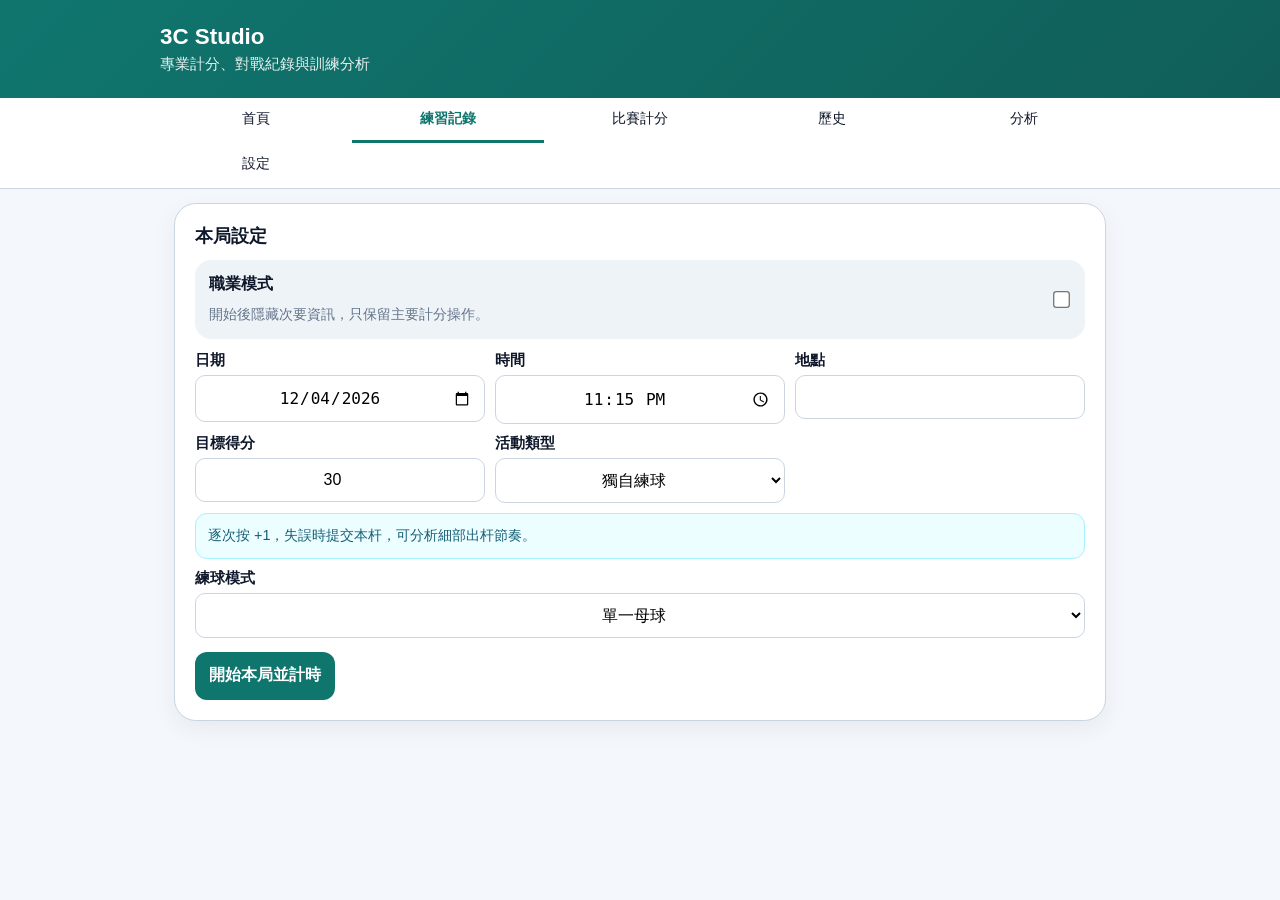
<file: game.html>
<!doctype html><html lang="zh-Hant"><head><meta charset="utf-8"><meta name="viewport" content="width=device-width,initial-scale=1,maximum-scale=1,user-scalable=no,viewport-fit=cover"><title>三顆星訓練模式｜3CTS</title><link rel="stylesheet" href="css/style.css"><link rel="manifest" href="manifest.json"></head><body>
<header><div class="wrap"><h1>3C Studio</h1><div class="sub">專業計分、對戰紀錄與訓練分析</div></div></header>
<nav><div class="nav"><a href="index.html">首頁</a><a class="active" href="game.html">練習記錄</a><a href="scoreboard.html">比賽計分</a><a href="history.html">歷史</a><a href="analytics.html">分析</a><a href="settings.html">設定</a></div></nav>
<main>
<section class="card" id="setup"><h2>本局設定</h2><div class="professional-toggle"><div><strong>職業模式</strong><div class="note">開始後隱藏次要資訊，只保留主要計分操作。</div></div><input type="checkbox" id="professionalMode" style="width:auto;min-height:auto;transform:scale(1.3)"></div><div class="grid"><div><label>日期</label><input type="date" id="gameDate"></div><div><label>時間</label><input type="time" id="gameTime"></div><div><label>地點</label><input id="venue"></div></div>
<div class="grid" style="margin-top:10px"><div><label>目標得分</label><input type="number" id="targetScore" min="1" value="30"></div><div><label>活動類型</label><select id="activityType" onchange="activityUI()"><option>獨自練球</option><option>單打無賭注</option><option>單打有賭注</option><option>多人追分</option><option>正式比賽</option></select></div></div>
<div id="modeDescription" class="mode-description"></div>
<div id="starterFields" class="hidden" style="margin-top:10px">
  <label for="starterSelect">先開始的球員</label>
  <select id="starterSelect"></select>
</div>
<div id="practice" style="margin-top:10px"><label>練球模式</label><select id="practiceMode"><option>單一母球</option><option>白黃交錯</option><option>任意母球</option></select></div>
<div id="duelNames" class="hidden" style="margin-top:10px">
  <label>對手姓名</label>
  <input id="opponentName" placeholder="請輸入對手姓名" oninput="updateStarterOptions()">
  <div class="duel-starting-score-grid">
    <div>
      <label for="selfStartingScore">我的起始分數</label>
      <input type="number" id="selfStartingScore" value="0" min="0" inputmode="numeric">
    </div>
    <div>
      <label for="opponentStartingScore">對方起始分數</label>
      <input type="number" id="opponentStartingScore" value="0" min="0" inputmode="numeric">
    </div>
  </div>
  <div class="note">可用於讓分。例如對方讓我 5 分，就將「我的起始分數」設為 5。</div>
</div><div id="stake" class="hidden" style="margin-top:10px"><label>賭注金額</label><input type="number" id="stakeAmount" min="0"></div><div id="competition" class="hidden" style="margin-top:10px"><label>比賽名稱</label><input id="competitionName"></div>
<div id="multi" class="hidden" style="margin-top:10px"><label>參與者姓名</label><input id="multiNames" placeholder="以逗號分隔" oninput="participantUI()"><div id="orders" class="participants"></div></div>
<button style="margin-top:14px" onclick="startGame()">開始本局並計時</button></section>



<section class="card hidden" id="runTotalPanel">
  <h2 id="runModeTitle">整杆快速紀錄</h2>
  <p class="flow-hint secondary-info" id="runModeHint">一整杆結束、回到座位後，再一次輸入本杆總得分。</p>

  <div id="currentPlayerCard" class="current-player-card hidden">
    <div class="current-player-label">目前球員</div>
    <div class="current-player-name" id="currentPlayerName">—</div>
    <div class="current-player-summary-note" id="currentPlayerTimer">單次擊球時間 00:00</div>
  </div>

  <div class="match-scoring-block">
    <div class="caption">本杆總得分</div>
    <div class="score" id="quickRunPoints">0</div>

    <div class="quick-run-buttons">
      <button type="button" class="quick-plus scoring-action" onclick="adjustQuickRun(1)">+1</button>
      <button type="button" class="quick-minus scoring-action" onclick="adjustQuickRun(-1)">−1</button>
    </div>

    <div class="quick-score-presets">
      <button type="button" class="scoring-action" onclick="setQuickRun(0)">0</button>
      <button type="button" class="scoring-action" onclick="setQuickRun(1)">1</button>
      <button type="button" class="scoring-action" onclick="setQuickRun(2)">2</button>
      <button type="button" class="scoring-action" onclick="setQuickRun(3)">3</button>
      <button type="button" class="scoring-action" onclick="setQuickRun(4)">4</button>
      <button type="button" class="scoring-action" onclick="setQuickRun(5)">5</button>
    </div>

    <button type="button" class="commit-full scoring-action" id="quickCommitButton" onclick="commitQuickRun()">完成本杆</button>
    <div class="match-secondary-actions">
      <button type="button" class="pause-full scoring-action" id="quickPauseButton" onclick="togglePause()">暫停時間</button>
      <button type="button" class="undo-full scoring-action" id="quickUndoButton" onclick="undoQuick()">↶ 上一步</button>
    </div>
  </div>

  <div class="duel-inline-board hidden" id="duelInlineBoard">
    <h3>雙方即時得分</h3>
    <div class="duel-scoreboard" id="duelScoreboard"></div>
  </div>

  <div class="metrics" id="quickMetrics">
    <div class="metric"><div class="ml">目前總分</div><div class="mv" id="quickTotal">0</div></div>
    <div class="metric"><div class="ml">已完成杆數</div><div class="mv" id="quickShots">0</div></div>
    <div class="metric"><div class="ml">目前 AVG</div><div class="mv" id="quickAvg">0.000</div></div>
    <div class="metric"><div class="ml">單次擊球時間</div><div class="mv" id="quickActionClock">00:00</div></div>
  </div>

  <div class="progress"><div class="bar" id="quickBar"></div></div>
  <div class="caption" id="quickProgressText">0 / 30</div>

  <div id="quickReached" class="banner hidden">已達成目標得分！</div>

  <div class="finish-controls">
    <button type="button" class="finish-full scoring-action" onclick="finishQuick()">完成並儲存本局</button>
    <button type="button" class="cancel-full scoring-action" onclick="cancelGame()">取消本局</button>
  </div>
</section>

<section class="card live hidden" id="live"><h2>即時計分</h2><p class="flow-hint">得分時按 +1；本杆結束時按下方橘色按鈕。按「上一步」可撤銷最近一次操作。</p>
<div class="metrics">
<div class="metric"><div class="ml">目前得分</div><div class="mv" id="total">0</div></div>
<div class="metric"><div class="ml">杆數</div><div class="mv" id="shots">0</div></div>
<div class="metric"><div class="ml">得分率</div><div class="mv" id="avg">0.000</div></div>
<div class="metric"><div class="ml">單次擊球時間</div><div class="mv" id="shotClock">00:00</div></div>
</div>
<div class="progress"><div class="bar" id="bar"></div></div><div class="caption" id="progressText">0 / 30</div>
<div class="caption" style="margin-top:18px">第 <span id="inn">1</span> 杆目前得分</div><div class="score" id="current">0</div>
<div class="score-adjust-buttons">
  <button type="button" class="score-plus scoring-action" aria-label="目前這一杆加一分" onclick="adjust(1)">+1</button>
  <button type="button" class="score-minus scoring-action" aria-label="目前這一杆減一分" onclick="adjust(-1)">−1</button>
</div>

<div class="primary-controls">
  <button type="button" class="commit-full scoring-action" onclick="commitInn()">下一杆 →</button>
  <button type="button" class="pause-full scoring-action" id="livePauseButton" onclick="togglePause()">暫停時間</button>
  <button type="button" class="undo-full scoring-action" id="undoButton" onclick="undo()">↶ 上一步</button>
</div>

<div id="reached" class="banner hidden">已達成目標得分！</div>

<div class="finish-controls">
  <button type="button" class="finish-full scoring-action" onclick="finish()">完成並儲存本局</button>
  <button type="button" class="cancel-full scoring-action" onclick="cancelGame()">取消本局</button>
</div></section>

<section class="card hidden secondary-info" id="list"><h2>已記錄出杆</h2><p class="note">每列代表一個 inning／整杆。「本杆時間」是從該球員開始本杆，到按下下一杆、下一位或換對手為止的有效時間；單顆擊球時間另存於節奏分析。</p>
<div class="score-history" id="chips"></div>
<div class="table"><table><thead><tr><th>杆次</th><th>得分</th><th>本杆時間</th><th>累積分</th><th>AVG</th></tr></thead><tbody id="tbody"></tbody></table></div></section>

<section class="hidden" id="duelSummaryCard"></section>
<section class="card hidden" id="multiplayerBoardCard"><h2>多人追分記分板</h2><div class="scoreboard-list" id="multiplayerBoard"></div></section><section class="card hidden secondary-info" id="playerSummaryCard">
  <h2>參與者成績</h2>
  <div class="table">
    <table>
      <thead><tr><th>順序</th><th>姓名</th><th>總分</th><th>杆數</th><th>AVG</th><th>High Run</th></tr></thead>
      <tbody id="playerSummaryBody"></tbody>
    </table>
  </div>
</section>
</main><script src="js/common.js?v=5.0"></script><script>
let scores=[],cp=0,started=0,lastShotAt=0,timer=0,reachedAt=0;
let undoStack=[];
let inputMode="live";
let quickRunPoints=0;
let quickScores=[];
let quickUndoStack=[];
let participants=[];
let duelMode=false;
let activeParticipantIndex=0;
let participantStats={};
let actionTimerAt=0;
let actionTimingEvents=[];
let isPaused=false;
let pausedAt=0;
let totalPausedMs=0;
let quickInningStartedAt=0;
const MAX_UNDO_STATES=100;

function cloneScores(value){
 return value.map(item=>({...item}));
}

function captureState(){
 return{
   scores:cloneScores(scores),
   cp,
   lastShotAt,
   reachedAt
 };
}

function pushUndoState(){
 undoStack.push(captureState());
 if(undoStack.length>MAX_UNDO_STATES)undoStack.shift();
 updateUndoButton();
}

function restoreState(state){
 scores=cloneScores(state.scores);
 cp=state.cp;
 lastShotAt=state.lastShotAt;
 reachedAt=state.reachedAt;
 reached.classList.toggle('hidden',!reachedAt);
 updateUndoButton();
 draw();
}

function updateUndoButton(){
 const button=document.getElementById('undoButton');
 if(button)button.disabled=undoStack.length===0;
}

function effectiveNow(){
 return isPaused&&pausedAt ? pausedAt : Date.now();
}

function activeElapsedMs(fromTimestamp){
 if(!fromTimestamp)return 0;
 return Math.max(0,effectiveNow()-fromTimestamp-totalPausedMs);
}

function resetActionTimer(actionType, details={}){
 if(isPaused)return;
 const now=Date.now();
 if(actionTimerAt){
   actionTimingEvents.push({
     sequence:actionTimingEvents.length+1,
     actionType,
     intervalSeconds:Math.max(0,Math.round((now-actionTimerAt)/1000)),
     elapsedSeconds:started?seconds():0,
     playerName:(participants[activeParticipantIndex]?.name)||'我',
     ...details
   });
 }
 actionTimerAt=now;
}

function updatePauseButtons(){
 const text=isPaused?'繼續計時':'暫停時間';
 const liveButton=document.getElementById('livePauseButton');
 const quickButton=document.getElementById('quickPauseButton');
 if(liveButton)liveButton.textContent=text;
 if(quickButton)quickButton.textContent=text;
 document.body.classList.toggle('game-paused',isPaused);
}

function togglePause(){
 if(!started)return;
 if(!isPaused){
   isPaused=true;
   pausedAt=Date.now();
   clearInterval(timer);
 }else{
   const now=Date.now();
   const pausedDuration=Math.max(0,now-pausedAt);
   totalPausedMs+=pausedDuration;
   if(actionTimerAt)actionTimerAt+=pausedDuration;
   if(lastShotAt)lastShotAt+=pausedDuration;
   if(quickInningStartedAt)quickInningStartedAt+=pausedDuration;
   isPaused=false;
   pausedAt=0;
   clearInterval(timer);
   timer=setInterval(updateActiveClock,500);
 }
 updatePauseButtons();
 updateActiveClock();
}


function updateActiveClock(){
  if(inputMode==="live"){
    draw();
  }else{
    drawQuick();
  }
}

function currentActionSeconds(){
 return actionTimerAt?Math.max(0,Math.floor((effectiveNow()-actionTimerAt)/1000)):0;
}

function updateStarterOptions(){
 const type=activityType.value;
 const current=starterSelect.value;
 let names=[];
 if(['單打無賭注','單打有賭注','正式比賽'].includes(type)){
   names=['我',opponentName.value.trim()||'對手'];
 }else if(type==='多人追分'){
   names=[...orders.querySelectorAll('input')].map(x=>x.dataset.name).filter(Boolean);
 }
 starterSelect.innerHTML=names.map(name=>`<option value="${escapeHTML(name)}">${escapeHTML(name)}</option>`).join('');
 if(names.includes(current))starterSelect.value=current;
 starterFields.classList.toggle('hidden',names.length===0);
}

function activityUI(){
 const t=activityType.value;
 practice.classList.toggle('hidden',t!=='獨自練球');
 duelNames.classList.toggle('hidden',!['單打無賭注','單打有賭注','正式比賽'].includes(t));
 stake.classList.toggle('hidden',!['單打有賭注','多人追分'].includes(t));
 competition.classList.toggle('hidden',t!=='正式比賽');
 multi.classList.toggle('hidden',t!=='多人追分');

 const descriptions={
  '獨自練球':'逐次按 +1，失誤時提交本杆，可分析細部出杆節奏。',
  '單打無賭注':'每次下台後，一次輸入整杆總得分，避免在場上操作手機。',
  '單打有賭注':'每次下台後，一次輸入整杆總得分，保留對手與賭注資訊。',
  '多人追分':'每位球員下台後輸入整杆得分，系統依打擊次序自動輪替。',
  '正式比賽':'採整杆快速紀錄，適合比賽或裁判式記錄。'
 };
 modeDescription.textContent=descriptions[t]||'';
 updateStarterOptions();
}
function participantUI(){const ns=multiNames.value.split(/[,，、\n]/).map(x=>x.trim()).filter(Boolean);orders.innerHTML=ns.map((n,i)=>`<div class="participant"><input type="number" min="1" value="${i+1}" data-name="${escapeHTML(n)}"><div>${escapeHTML(n)}</div></div>`).join('');updateStarterOptions()}
function meta(){const t=activityType.value;if(t==='獨自練球')return{practiceMode:practiceMode.value};if(t==='單打無賭注')return{selfName:'我',opponentName:opponentName.value.trim()||'對手',starterName:starterSelect.value,selfStartingScore:Number(selfStartingScore.value)||0,opponentStartingScore:Number(opponentStartingScore.value)||0};if(t==='單打有賭注')return{selfName:'我',opponentName:opponentName.value.trim()||'對手',stakeAmount:stakeAmount.value,starterName:starterSelect.value,selfStartingScore:Number(selfStartingScore.value)||0,opponentStartingScore:Number(opponentStartingScore.value)||0};if(t==='正式比賽')return{competitionName:competitionName.value,selfName:'我',opponentName:opponentName.value.trim()||'對手',starterName:starterSelect.value,selfStartingScore:Number(selfStartingScore.value)||0,opponentStartingScore:Number(opponentStartingScore.value)||0};return{stakeAmount:stakeAmount.value,starterName:starterSelect.value,participants:[...orders.querySelectorAll('input')].map(x=>({name:x.dataset.name,order:Number(x.value)})).sort((a,b)=>a.order-b.order)}}
function startGame(){
 if(Number(targetScore.value)<1)return alert('請輸入目標得分');
 inputMode=gameInputMode(activityType.value);
 scores=[];cp=0;reachedAt=0;undoStack=[];
 quickRunPoints=0;quickScores=[];quickUndoStack=[];
 participants=[];activeParticipantIndex=0;participantStats={};actionTimingEvents=[];actionTimerAt=0;isPaused=false;pausedAt=0;totalPausedMs=0;
 duelMode=['單打無賭注','單打有賭注','正式比賽'].includes(activityType.value);

 if(activityType.value==='多人追分'){
   participants=[...orders.querySelectorAll('input')]
     .map(x=>({name:x.dataset.name,order:Number(x.value)||0}))
     .filter(x=>x.name)
     .sort((a,b)=>a.order-b.order);
   if(!participants.length)return alert('請至少輸入一位參與者姓名');
 }else if(duelMode){
   const opponent=opponentName.value.trim();
   if(!opponent)return alert('請輸入對手姓名');
   participants=[
     {name:'我',order:1,role:'self'},
     {name:opponent,order:2,role:'opponent'}
   ];
 }

 if(activityType.value==='多人追分'||duelMode){
   participants.forEach(p=>{
     const startingScore=duelMode
       ?(p.role==='self'?(Number(selfStartingScore.value)||0):(Number(opponentStartingScore.value)||0))
       :0;
     participantStats[p.name]={scores:[],startingScore,totalPoints:startingScore,totalShots:0,highRun:0};
   });
   const selectedStarter=starterSelect.value;
   const selectedIndex=participants.findIndex(p=>p.name===selectedStarter);
   activeParticipantIndex=selectedIndex>=0?selectedIndex:0;
 }

 started=Date.now();lastShotAt=started;actionTimerAt=started;quickInningStartedAt=started;updatePauseButtons();
 clearInterval(timer);timer=setInterval(updateActiveClock,500);
 setup.classList.add('hidden');document.body.classList.toggle('pro-mode',professionalMode.checked);

 if(inputMode==='live'){
   live.classList.remove('hidden');
   list.classList.remove('hidden');
   runTotalPanel.classList.add('hidden');
   playerSummaryCard.classList.add('hidden');multiplayerBoardCard.classList.add('hidden');
   duelSummaryCard.classList.add('hidden');duelInlineBoard.classList.add('hidden');
 }else{
   live.classList.add('hidden');
   list.classList.remove('hidden');
   runTotalPanel.classList.remove('hidden');
   playerSummaryCard.classList.toggle('hidden',activityType.value!=='多人追分');multiplayerBoardCard.classList.toggle('hidden',activityType.value!=='多人追分');
   duelSummaryCard.classList.add('hidden');duelInlineBoard.classList.toggle('hidden',!duelMode);
   prepareQuickMode();
 }
 updateUndoButton();updateQuickUndoButton();updateActiveClock();
}
function adjust(d){
 if(isPaused)return;
 const next=Math.max(0,cp+d);
 if(next===cp)return;
 pushUndoState();
 cp=next;
 resetActionTimer(d>0?'得分+1':'得分-1',{pointsAfter:cp,inn:scores.length+1});
 draw()
}
function commitInn(){
 if(isPaused)return;
 pushUndoState();
 const now=Date.now();
 const shotTime=Math.max(0,Math.round((now-lastShotAt)/1000));
 const elapsed=seconds();
 scores.push({inn:scores.length+1,points:cp,shotTimeSeconds:shotTime,inningTimeSeconds:shotTime,elapsedSeconds:elapsed});
 resetActionTimer('完成本杆',{runPoints:cp,inn:scores.length});
 cp=0;lastShotAt=now;
 const s=stats(scores);
 if(!reachedAt&&s.totalPoints>=Number(targetScore.value)){
   reachedAt=now;
   reached.classList.remove('hidden');
   if(confirm('已達成目標，是否完成本局？'))finish()
 }
 draw()
}
function undo(){
 if(isPaused)return;
 if(!undoStack.length)return;
 const previous=undoStack.pop();
 restoreState(previous);
 resetActionTimer('上一步');
}

function prepareQuickMode(){
 const t=activityType.value;
 runModeTitle.textContent=t==='多人追分'?'多人追分快速紀錄':(duelMode?'雙方對戰快速紀錄':'整杆快速紀錄');
 runModeHint.textContent=t==='多人追分'
   ?'每位參與者下台後輸入整杆得分，系統會依照設定順序自動輪替。'
   :(duelMode?'每位球員下台後輸入整杆得分，系統會自動切換到另一位球員。':'一整杆結束、回到座位後，再一次輸入本杆總得分。');
 currentPlayerCard.classList.toggle('hidden',!(t==='多人追分'||duelMode));
 if(duelMode)quickCommitButton.textContent='換對手 →';else if(t==='多人追分')quickCommitButton.textContent='下一位 →';else quickCommitButton.textContent='完成本杆';
}

function captureQuickState(){
 return{
  quickRunPoints,
  quickScores:quickScores.map(x=>({...x})),
  activeParticipantIndex,
  participantStats:JSON.parse(JSON.stringify(participantStats)),
  quickInningStartedAt
 };
}

function pushQuickUndo(){
 quickUndoStack.push(captureQuickState());
 if(quickUndoStack.length>100)quickUndoStack.shift();
 renderMultiplayerBoard();
 updateQuickUndoButton();
}

function updateQuickUndoButton(){
 const b=document.getElementById('quickUndoButton');
 if(b)b.disabled=quickUndoStack.length===0;
}

function adjustQuickRun(delta){
 if(isPaused)return;
 const next=Math.max(0,quickRunPoints+delta);
 if(next===quickRunPoints)return;
 pushQuickUndo();
 quickRunPoints=next;
 resetActionTimer(delta>0?'快速加分+1':'快速減分-1',{runPointsAfter:quickRunPoints});
 drawQuick();
}

function setQuickRun(value){
 if(isPaused)return;
 if(quickRunPoints===value)return;
 pushQuickUndo();
 quickRunPoints=value;
 resetActionTimer('快捷分數',{selectedPoints:value});
 drawQuick();
}

function commitQuickRun(){
 if(isPaused)return;

 const currentParticipant=participants[activeParticipantIndex];
 if(!currentParticipant)return;

 const completedPlayerName=currentParticipant.name;
 const completedPoints=quickRunPoints;
 const now=Date.now();
 const elapsed=seconds();
 const inningTimeSeconds=quickInningStartedAt
   ?Math.max(0,Math.round((now-quickInningStartedAt)/1000))
   :0;

 // 使用現有且正確的 undo 函式。
 pushQuickUndo();

 const common={
   inn:quickScores.length+1,
   points:completedPoints,
   elapsedSeconds:elapsed,
   shotTimeSeconds:inningTimeSeconds,
   inningTimeSeconds,
   playerName:completedPlayerName
 };

 // 先更新總紀錄與該球員統計。
 quickScores.push(common);

 if(activityType.value==='多人追分'||duelMode){
   const ps=participantStats[completedPlayerName];
   if(!ps)return;
   ps.scores.push({...common});
   ps.totalPoints+=completedPoints;
   ps.totalShots+=1;
   ps.highRun=Math.max(ps.highRun,completedPoints);
 }

 resetActionTimer(
   duelMode?'換對手':(activityType.value==='多人追分'?'下一位':'完成本杆'),
   {runPoints:completedPoints,completedPlayerName,inningTimeSeconds}
 );

 // 清空本杆分數，切換下一位，再重新開始下一杆計時。
 quickRunPoints=0;

 if(activityType.value==='多人追分'||duelMode){
   activeParticipantIndex=(activeParticipantIndex+1)%participants.length;
 }

 quickInningStartedAt=Date.now();

 if(!quickReachedAt){
   const reached=(activityType.value==='多人追分'||duelMode)
     ?participants.some(p=>(participantStats[p.name]?.totalPoints||0)>=Number(targetScore.value||30))
     :quickScores.reduce((sum,row)=>sum+Number(row.points||0),0)>=Number(targetScore.value||30);
   if(reached)quickReachedAt=Date.now();
 }

 // 同一輪立即更新目前球員、記分板、統計與表格。
 drawQuick();
 updateQuickUndoButton();
}

function undoQuick(){
 if(isPaused)return;
 if(!quickUndoStack.length)return;
 const prev=quickUndoStack.pop();
 quickRunPoints=prev.quickRunPoints;
 quickScores=prev.quickScores.map(x=>({...x}));
 activeParticipantIndex=prev.activeParticipantIndex;
 participantStats=JSON.parse(JSON.stringify(prev.participantStats));
 quickInningStartedAt=prev.quickInningStartedAt||Date.now();
 if(stats(quickScores).totalPoints<Number(targetScore.value)){
   reachedAt=0;quickReached.classList.add('hidden');
 }
 if(activityType.value==='多人追分'||duelMode)
 updateQuickUndoButton();drawQuick();
 resetActionTimer('上一步');
}



function renderCurrentPlayerCard(){
 const card=document.getElementById('currentPlayerCard');
 const nameElement=document.getElementById('currentPlayerName');
 const timerElement=document.getElementById('currentPlayerTimer');
 if(!card||!nameElement)return;

 const shouldShow=activityType.value==='多人追分'||duelMode;
 card.classList.toggle('hidden',!shouldShow);

 if(!shouldShow)return;

 const current=participants[activeParticipantIndex];
 nameElement.textContent=current?.name||'—';

 if(timerElement){
   timerElement.textContent=isPaused
     ?'時間已暫停'
     :'單次擊球時間 '+duration(currentActionSeconds());
 }
}

function renderMultiplayerBoard(){
 const board=document.getElementById('multiplayerBoard');
 if(!board||activityType.value!=='多人追分')return;
 board.innerHTML=participants.map((p,index)=>{
   const ps=participantStats[p.name]||{totalPoints:0,totalShots:0,highRun:0};
   const active=index===activeParticipantIndex;
   return `<div class="scoreboard-row ${active?'active':''}">
     <div class="scoreboard-order">${p.order}</div>
     <div class="scoreboard-name">${escapeHTML(p.name)}${active?' <span class="active-player-indicator">目前</span>':''}</div>
     <div class="scoreboard-score">${ps.totalPoints}</div>
   </div>`;
 }).join('');
}

function drawQuick(){
 const target=Number(targetScore.value)||0;
 let displayStats;

 if(activityType.value==='多人追分'||duelMode){
   const player=participants[activeParticipantIndex];
   const ps=player ? participantStats[player.name] : null;
   displayStats={
     totalPoints:Number(ps?.totalPoints||0),
     totalShots:Number(ps?.totalShots||0),
     avg:Number(ps?.totalShots ? (ps.totalPoints-Number(ps.startingScore||0))/ps.totalShots : 0),
     highRun:Number(ps?.highRun||0)
   };
 }else{
   displayStats=stats(quickScores);
 }

 quickTotal.textContent=displayStats.totalPoints;
 quickShots.textContent=displayStats.totalShots;
 quickAvg.textContent=Number(displayStats.avg||0).toFixed(3);
 quickActionClock.textContent=duration(currentActionSeconds());
 

 const quickRunPointsEl=document.getElementById('quickRunPoints');
 if(quickRunPointsEl)quickRunPointsEl.textContent=quickRunPoints;

 quickProgressText.textContent=`${displayStats.totalPoints} / ${target}`;
 quickBar.style.width=`${target?Math.min(100,displayStats.totalPoints/target*100):0}%`;

 let cumulative=0;
 const rows=quickScores.map(x=>{
   cumulative+=Number(x.points);
   return{...x,cumulative,runAvg:cumulative/x.inn}
 });
 tbody.innerHTML=rows.slice().reverse().map(x=>`<tr><td>${x.inn}${x.playerName?`<br><small>${escapeHTML(x.playerName)}</small>`:''}</td><td>${x.points}</td><td>${duration(x.inningTimeSeconds??x.shotTimeSeconds)}</td><td>${x.cumulative}</td><td>${x.runAvg.toFixed(3)}</td></tr>`).join('')||'<tr><td colspan="5">尚未記錄</td></tr>';

 chips.innerHTML=quickScores.slice(-12).reverse().map(x=>`<div class="score-chip"><small>${x.playerName?escapeHTML(x.playerName):'#'+x.inn}</small><strong>${x.points}</strong><small>${duration(x.inningTimeSeconds??x.shotTimeSeconds)}</small></div>`).join('');

 if(activityType.value==='多人追分'){
   playerSummaryBody.innerHTML=participants.map((p,index)=>{
     const ps=participantStats[p.name]||{totalPoints:0,totalShots:0,highRun:0};
     const a=ps.totalShots?(ps.totalPoints-Number(ps.startingScore||0))/ps.totalShots:0;
     const activeClass=index===activeParticipantIndex?' class="active-player-row"':'';
     return`<tr${activeClass}><td>${p.order}</td><td>${escapeHTML(p.name)}</td><td>${ps.totalPoints}</td><td>${ps.totalShots}</td><td>${a.toFixed(3)}</td><td>${ps.highRun}</td></tr>`;
   }).join('');
 }

 if(duelMode){
   duelScoreboard.innerHTML=participants.map((p,index)=>{
     const ps=participantStats[p.name]||{totalPoints:0,totalShots:0,highRun:0};
     const a=ps.totalShots?(ps.totalPoints-Number(ps.startingScore||0))/ps.totalShots:0;
     const side=p.role==='self'?'我方':'對方';
     const start=Number(ps.startingScore||0);
     const earned=Number(ps.totalPoints||0)-start;
     return`<div class="duel-player-card ${index===activeParticipantIndex?'active':''}">
       <div class="duel-side-label">${side}</div>
       <div class="duel-player-name">${escapeHTML(p.name)}</div>
       <div class="duel-player-score">${ps.totalPoints} / ${target}</div>
       <div class="duel-score-breakdown">實得 ${earned}${start?` ＋ 讓分 ${start}`:''}</div>
       <div class="duel-player-stats">AVG ${a.toFixed(3)} · HR ${ps.highRun}</div>
     </div>`;
   }).join('');
 }

 updateQuickUndoButton();
 renderMultiplayerBoard();
 renderCurrentPlayerCard();
 renderMultiplayerBoard();
}

function quickRecord(){
 const s=stats(quickScores);
 const runMetrics=runAnalysis([{scores:quickScores}]);
 const grouped=activityType.value==='多人追分'||duelMode;
 const participantRecords=grouped
   ?participants.map(p=>{
      const ps=participantStats[p.name]||{scores:[],totalPoints:0,totalShots:0,highRun:0};
      return{
        name:p.name,
        order:p.order,
        role:p.role||null,
        scores:ps.scores.map(x=>({...x})),
        startingScore:Number(ps.startingScore||0),
        earnedPoints:Number(ps.totalPoints||0)-Number(ps.startingScore||0),
        totalPoints:ps.totalPoints,
        totalShots:ps.totalShots,
        avg:ps.totalShots?ps.totalPoints/ps.totalShots:0,
        highRun:ps.highRun
      };
    })
   :[];

 let result=null;
 if(duelMode&&participantRecords.length===2){
   const self=participantRecords.find(p=>p.role==='self')||participantRecords[0];
   const opp=participantRecords.find(p=>p.role==='opponent')||participantRecords[1];
   result={
     selfName:self.name,
     opponentName:opp.name,
     selfStartingScore:Number(self.startingScore||0),
     opponentStartingScore:Number(opp.startingScore||0),
     selfEarnedPoints:Number(self.earnedPoints||0),
     opponentEarnedPoints:Number(opp.earnedPoints||0),
     selfScore:self.totalPoints,
     opponentScore:opp.totalPoints,
     outcome:self.totalPoints>opp.totalPoints?'勝':self.totalPoints<opp.totalPoints?'敗':'和'
   };
 }

 return{
  id:Date.now(),date:gameDate.value,time:gameTime.value,venue:venue.value,
  activityType:activityType.value,activityMeta:meta(),inputMode:'run-total',
  targetScore:Number(targetScore.value),scores:quickScores.map(x=>({...x})),
  totalPoints:grouped?null:s.totalPoints,
  totalShots:grouped?null:s.totalShots,
  avg:grouped?null:s.avg,
  highRun:grouped?null:s.highRun,
  zeroShots:grouped?null:s.zeroShots,
  zeroRate:grouped?null:s.zeroRate,
  durationSeconds:seconds(),
  targetCompleted:grouped
    ?participantRecords.some(p=>p.totalPoints>=Number(targetScore.value))
    :s.totalPoints>=Number(targetScore.value),
  targetReachedSeconds:reachedAt?Math.max(0,Math.floor((reachedAt-started-totalPausedMs)/1000)):null,
  totalGameSeconds:seconds(),
  totalPausedSeconds:Math.round(totalPausedMs/1000),
  actionTimingEvents:actionTimingEvents.map(x=>({...x})),
  runMetrics,
  participants:participantRecords,
  duelResult:result
 };
}

function finishQuick(){
 if(!quickScores.length)return alert('請至少記錄一杆');
 clearInterval(timer);
 const r=quickRecord();
 const msg=activityType.value==='多人追分'
  ?`完成本局？\n已記錄 ${quickScores.length} 次輪替\n參與者 ${r.participants.length} 位`
  :(duelMode
    ?`完成本局？\n${r.duelResult.selfName} ${r.duelResult.selfScore}－${r.duelResult.opponentScore} ${r.duelResult.opponentName}\n結果：${r.duelResult.outcome}`
    :`完成本局？\n得分 ${r.totalPoints}/${r.targetScore}\n杆數 ${r.totalShots}\nAVG ${r.avg.toFixed(3)}`);
 if(!confirm(msg)){timer=setInterval(updateActiveClock,500);return}
 const h=loadHistory();h.push(r);saveHistory(h);location.href='history.html';
}

function seconds(){return started?Math.max(0,Math.floor((effectiveNow()-started-totalPausedMs)/1000)):0}
function currentShotSeconds(){return lastShotAt?Math.max(0,Math.floor((effectiveNow()-lastShotAt)/1000)):0}
function draw(){
 const s=stats(scores),t=Number(targetScore.value)||0;
 total.textContent=s.totalPoints;shots.textContent=s.totalShots;avg.textContent=s.avg.toFixed(3);
 shotClock.textContent=duration(currentActionSeconds());inn.textContent=scores.length+1;current.textContent=cp;
 progressText.textContent=`${s.totalPoints} / ${t}`;bar.style.width=`${t?Math.min(100,s.totalPoints/t*100):0}%`;
 let cumulative=0;
 const rows=scores.map(x=>{cumulative+=Number(x.points);return{...x,cumulative,runAvg:cumulative/x.inn}});
 tbody.innerHTML=rows.slice().reverse().map(x=>`<tr><td>${x.inn}</td><td>${x.points}</td><td>${duration(x.shotTimeSeconds)}</td><td>${x.cumulative}</td><td>${x.runAvg.toFixed(3)}</td></tr>`).join('')||'<tr><td colspan="5">尚未記錄</td></tr>';
 chips.innerHTML=scores.slice(-12).reverse().map(x=>`<div class="score-chip"><small>#${x.inn}</small><strong>${x.points}</strong><small>${duration(x.shotTimeSeconds)}</small></div>`).join('');
}
function record(){const s=stats(scores),ts=shotTimingStats([{scores}]);return{id:Date.now(),inputMode:'live',date:gameDate.value,time:gameTime.value,venue:venue.value,activityType:activityType.value,activityMeta:meta(),targetScore:Number(targetScore.value),scores:[...scores],totalPoints:s.totalPoints,totalShots:s.totalShots,avg:s.avg,highRun:s.highRun,zeroShots:s.zeroShots,zeroRate:s.zeroRate,durationSeconds:seconds(),averageShotTimeSeconds:ts.avg,targetCompleted:s.totalPoints>=Number(targetScore.value),targetReachedSeconds:reachedAt?Math.max(0,Math.floor((reachedAt-started-totalPausedMs)/1000)):null,totalGameSeconds:seconds(),totalPausedSeconds:Math.round(totalPausedMs/1000),actionTimingEvents:actionTimingEvents.map(x=>({...x})),runMetrics:runAnalysis([{scores}])}}
function finish(){if(!scores.length)return alert('請至少記錄一杆');clearInterval(timer);const r=record();if(!confirm(`完成本局？\n得分 ${r.totalPoints}/${r.targetScore}\n杆數 ${r.totalShots}\nAVG ${r.avg.toFixed(3)}\n平均出杆 ${r.averageShotTimeSeconds.toFixed(1)} 秒`)){timer=setInterval(updateActiveClock,500);return}const h=loadHistory();h.push(r);saveHistory(h);location.href='history.html'}
function cancelGame(){if(confirm('確定取消本局？'))location.reload()}
function preventScoringZoom(){
 document.querySelectorAll('.scoring-action').forEach(button=>{
   button.addEventListener('dblclick',event=>event.preventDefault(),{passive:false});
   button.addEventListener('contextmenu',event=>event.preventDefault());
 });
 let lastTouchEnd=0;
 document.addEventListener('touchend',event=>{
   if(!event.target.closest('.scoring-action'))return;
   const now=Date.now();
   if(now-lastTouchEnd<=300)event.preventDefault();
   lastTouchEnd=now;
 },{passive:false});
}

window.addEventListener('DOMContentLoaded',()=>{try{const p=JSON.parse(localStorage.getItem('threeCushionPreferences_v1')||'{}');if(p.defaultTarget)targetScore.value=p.defaultTarget;if(p.defaultVenue)venue.value=p.defaultVenue}catch(e){}
 nowFields();
 activityUI();
 updateUndoButton();
 preventScoringZoom();
});
</script></body></html>
</file>
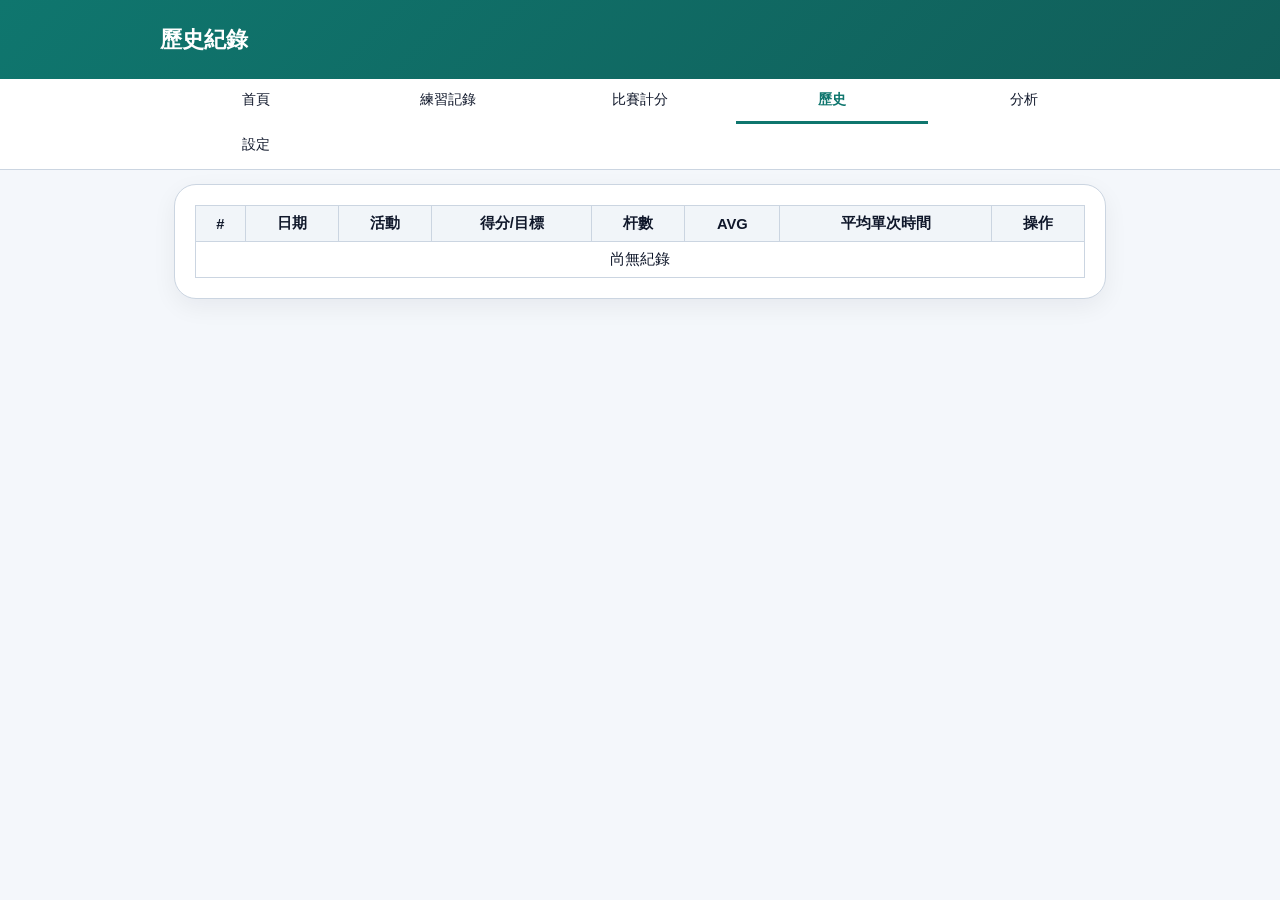
<file: history.html>
<!doctype html><html lang="zh-Hant"><head><meta charset="utf-8"><meta name="viewport" content="width=device-width,initial-scale=1"><link rel="stylesheet" href="css/style.css"><title>歷史</title></head><body>
<header><div class="wrap"><h1>歷史紀錄</h1></div></header>
<nav><div class="nav"><a href="index.html">首頁</a><a href="game.html">練習記錄</a><a href="scoreboard.html">比賽計分</a><a class="active" href="history.html">歷史</a><a href="analytics.html">分析</a><a href="settings.html">設定</a></div></nav>
<main><section class="card"><div class="table"><table><thead><tr><th>#</th><th>日期</th><th>活動</th><th>得分/目標</th><th>杆數</th><th>AVG</th><th>平均單次時間</th><th>操作</th></tr></thead><tbody id="tb"></tbody></table></div></section></main>
<script src="js/common.js?v=5.0"></script><script>
function render(){const x=loadHistory();tb.innerHTML=x.length?x.slice().reverse().map((v,i)=>{const j=x.length-1-i,t=rhythmAnalysis([v]);return`<tr><td>${j+1}</td><td>${escapeHTML(v.date||'')}</td><td>${escapeHTML(v.activityType||'')}</td><td>${v.duelResult?`${v.duelResult.selfScore}－${v.duelResult.opponentScore}`:(v.activityType==='多人追分'?'個別統計':((v.totalPoints??0)+'/'+(v.targetScore||'-')))}</td><td>${(v.activityType==='多人追分'||v.duelResult)?(v.scores||[]).length:(v.totalShots||0)}</td><td>${v.duelResult?v.duelResult.outcome:(v.activityType==='多人追分'?'—':Number(v.avg||0).toFixed(3))}</td><td>${t.count?t.avg.toFixed(1)+'秒':'—'}</td><td><button class="danger" onclick="del(${j})">刪除</button></td></tr>`}).join(''):'<tr><td colspan="8">尚無紀錄</td></tr>'}
function del(i){if(confirm('刪除此局？')){const x=loadHistory();x.splice(i,1);saveHistory(x);render()}}render();
</script></body></html>
</file>
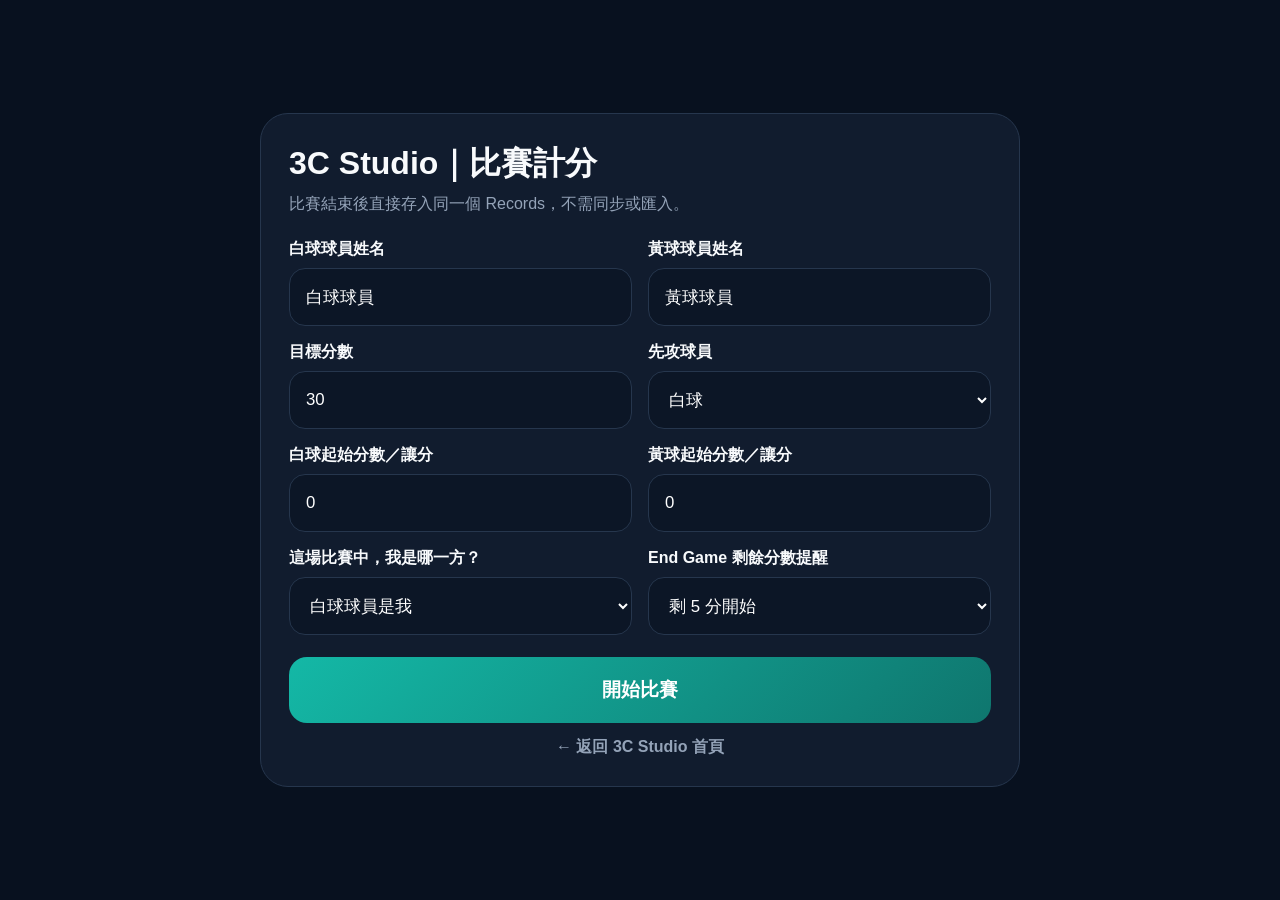
<file: scoreboard.html>
<!doctype html>
<html lang="zh-Hant">
<head>
<meta charset="utf-8">
<meta name="viewport" content="width=device-width,initial-scale=1,maximum-scale=1,user-scalable=no,viewport-fit=cover">
<meta name="apple-mobile-web-app-capable" content="yes">
<link rel="manifest" href="manifest.json">
<link rel="apple-touch-icon" href="assets/icon-192.png">
<title>比賽計分｜3C Studio</title>
<style>
:root{--bg:#08111f;--panel:#111c2e;--line:#26364d;--text:#f8fafc;--muted:#94a3b8;--green:#0f766e;--danger:#b91c1c}
*{box-sizing:border-box}html,body{margin:0;min-height:100%;background:var(--bg);color:var(--text);font-family:-apple-system,BlinkMacSystemFont,"Segoe UI","Noto Sans TC",sans-serif;touch-action:manipulation;-webkit-user-select:none;user-select:none}button,input,select{font:inherit}.hidden{display:none!important}
.setup{min-height:100vh;padding:28px;display:flex;align-items:center;justify-content:center}.setup-card{width:min(760px,100%);background:var(--panel);border:1px solid var(--line);border-radius:28px;padding:28px}h1{margin:0 0 8px;font-size:2rem}.sub{color:var(--muted);margin-bottom:24px}.form-grid{display:grid;grid-template-columns:1fr 1fr;gap:16px}label{display:block;font-weight:800;margin-bottom:8px}input,select{width:100%;height:58px;border-radius:16px;border:1px solid var(--line);background:#0c1626;color:#fff;padding:0 16px;font-size:1.05rem}.start-btn{margin-top:22px;width:100%;height:66px;border:0;border-radius:18px;background:linear-gradient(135deg,#14b8a6,#0f766e);color:white;font-weight:900;font-size:1.2rem}
.scoreboard{min-height:100vh;display:grid;grid-template-rows:auto 1fr auto;gap:14px;padding:max(14px,env(safe-area-inset-top)) max(14px,env(safe-area-inset-right)) max(14px,env(safe-area-inset-bottom)) max(14px,env(safe-area-inset-left))}.topbar{min-height:74px;display:grid;grid-template-columns:1fr auto 1fr;align-items:center;gap:12px;background:var(--panel);border:1px solid var(--line);border-radius:22px;padding:12px 18px}.top-left,.top-right{display:flex;gap:22px;align-items:center}.top-right{justify-content:flex-end}.top-stat{text-align:center}.top-label{font-size:.78rem;color:var(--muted);font-weight:800}.top-value{font-size:1.3rem;font-weight:900;margin-top:2px}.title{text-align:center;font-size:1.1rem;font-weight:900;letter-spacing:.08em}
.players{min-height:0;display:grid;grid-template-columns:1fr 1fr;gap:14px}.player{position:relative;min-width:0;border-radius:28px;padding:18px;display:grid;grid-template-rows:auto 1fr auto;overflow:hidden;border:5px solid transparent;transition:.18s}.player.white{background:#f8fafc;color:#0f172a}.player.yellow{background:#facc15;color:#111827}.player.active{border-color:#2dd4bf;box-shadow:0 0 0 4px rgba(45,212,191,.16),0 18px 50px rgba(0,0,0,.22)}.player-badge{position:absolute;top:14px;right:14px;padding:7px 12px;border-radius:999px;background:#0f766e;color:white;font-size:.82rem;font-weight:900}.player-header{display:flex;align-items:center;gap:14px}.ball{width:48px;height:48px;border-radius:50%;border:3px solid rgba(15,23,42,.22);box-shadow:inset -7px -8px 14px rgba(0,0,0,.12)}.ball.white-ball{background:white}.ball.yellow-ball{background:#fde047}.player-name{font-size:1.55rem;font-weight:900}.player-target{font-size:.9rem;opacity:.68;margin-top:2px}.score-area{display:flex;align-items:center;justify-content:center;flex-direction:column}.score{font-size:clamp(7rem,19vh,13rem);font-weight:950;line-height:.9;letter-spacing:-.06em}.run-line{margin-top:12px;font-size:1.05rem;font-weight:800;opacity:.74}.player-controls{display:grid;grid-template-columns:1fr 1fr;gap:12px}.score-btn{min-height:82px;border:0;border-radius:20px;font-size:2rem;font-weight:950}.plus{background:#0f766e;color:white}.minus{background:#cbd5e1;color:#0f172a}.yellow .minus{background:#111827;color:white}
.bottom{display:grid;grid-template-columns:1fr 1.25fr 1fr;gap:12px}.control{min-height:68px;border:0;border-radius:18px;color:white;font-weight:900;font-size:1.05rem}.pause{background:#334155}.switch{background:linear-gradient(135deg,#f59e0b,#d97706);color:#111827;font-size:1.2rem}.finish{background:#b91c1c}
.result-overlay{position:fixed;inset:0;z-index:50;background:rgba(2,6,23,.82);display:flex;align-items:center;justify-content:center;padding:24px}.result-card{width:min(900px,100%);max-height:92vh;overflow:auto;background:#fff;color:#0f172a;border-radius:28px;padding:26px}.result-title{text-align:center;font-size:2rem;font-weight:950}.result-score{text-align:center;font-size:3.8rem;font-weight:950;margin:10px 0 20px}.stats-grid{display:grid;grid-template-columns:1fr 1fr;gap:16px}.stat-panel{border:1px solid #dbe4ef;border-radius:20px;padding:18px;background:#f8fafc}.stat-panel.yellow-stat{background:#fef9c3}.stat-name{font-size:1.25rem;font-weight:900;margin-bottom:12px}.stat-row{display:flex;justify-content:space-between;padding:9px 0;border-bottom:1px solid #dbe4ef}.stat-row:last-child{border-bottom:0}.result-actions{display:grid;grid-template-columns:1fr 1fr;gap:12px;margin-top:20px}.result-actions button{height:60px;border:0;border-radius:16px;font-weight:900}.sync-records{background:#2563eb;color:white}.new-game{background:#0f766e;color:white}.close-result{background:#e2e8f0;color:#0f172a}
@media(max-width:820px) and (orientation:portrait){.scoreboard{grid-template-rows:auto auto auto}.players{grid-template-columns:1fr}.player{min-height:360px}.score{font-size:7rem}}@media(max-width:620px){.setup{padding:16px}.setup-card{padding:20px}.form-grid{grid-template-columns:1fr}.topbar{grid-template-columns:1fr 1fr}.title{display:none}.players{gap:8px}.player{padding:12px;border-radius:22px}.player-name{font-size:1.15rem}.ball{width:38px;height:38px}.score{font-size:6rem}.score-btn{min-height:68px}.bottom{grid-template-columns:1fr 1fr}.switch{grid-column:1/-1;grid-row:1}.stats-grid{grid-template-columns:1fr}}

.remaining{margin-top:12px;display:inline-flex;align-items:center;justify-content:center;padding:9px 16px;border-radius:999px;font-size:1.08rem;font-weight:950;background:#f59e0b;color:#111827;box-shadow:0 0 0 4px rgba(245,158,11,.16);animation:endgamePulse 1.8s ease-in-out infinite}.high-run-line{margin-top:8px;font-size:.95rem;font-weight:850;opacity:.7}.player.endgame{box-shadow:0 0 0 5px rgba(245,158,11,.32),0 18px 50px rgba(0,0,0,.22)}@keyframes endgamePulse{0%,100%{transform:scale(1);opacity:1}50%{transform:scale(1.035);opacity:.82}}.bottom{grid-template-columns:1fr 1.3fr 1fr 1fr}.undo{background:#475569}@media(max-width:620px){.bottom{grid-template-columns:1fr 1fr}.switch{grid-column:1/-1;grid-row:1}}

.bottom-secondary .finish{grid-column:1/-1}
}


/* ===== v1.3 Layout Refinement ===== */
.player{
  grid-template-rows:auto 1fr auto;
}
.score-controls-wrap{
  display:grid;
  gap:10px;
}
.player-controls{
  display:grid;
  grid-template-columns:1fr 1fr;
  gap:12px;
}
.player-controls .score-btn{
  width:100%;
  min-width:0;
  min-height:76px;
}
.quick-score-row{
  display:grid;
  grid-template-columns:repeat(4,minmax(0,1fr));
  gap:10px;
}
.quick-score-row button{
  width:100%;
  min-width:0;
  min-height:52px;
  border:0;
  border-radius:15px;
  background:#e2e8f0;
  color:#0f172a;
  font-size:1.15rem;
  font-weight:950;
}
.yellow .quick-score-row button{
  background:rgba(255,255,255,.76);
}
.quick-score-row button:active,
.score-btn:active,
.control:active{
  transform:scale(.985);
}
.bottom{
  display:grid;
  grid-template-columns:repeat(4,minmax(0,1fr));
  gap:12px;
}
.bottom .control{
  width:100%;
  min-width:0;
  min-height:66px;
  border-radius:18px;
  font-size:1.02rem;
}
.bottom .switch{
  background:linear-gradient(135deg,#f59e0b,#d97706);
  color:#111827;
  font-size:1.08rem;
}
.bottom .finish{
  background:#fff;
  color:#b91c1c;
  border:3px solid #b91c1c;
}
.bottom .pause{background:#334155}
.bottom .undo{background:#475569}

@media(max-width:920px){
  .score-btn{min-height:70px!important}
  .quick-score-row button{min-height:48px}
  .bottom .control{min-height:60px;font-size:.95rem}
}
@media(max-width:820px) and (orientation:portrait){
  .bottom{
    grid-template-columns:repeat(2,minmax(0,1fr));
  }
}
@media(max-width:620px){
  .quick-score-row{
    grid-template-columns:repeat(2,minmax(0,1fr));
  }
  .bottom{
    grid-template-columns:repeat(2,minmax(0,1fr));
  }
}


.bottom.white-turn #pauseBtn{order:1}
.bottom.white-turn #switchBtn{order:2}
.bottom.white-turn #undoBtn{order:3}
.bottom.white-turn #finishBtn{order:4}
.bottom.yellow-turn #pauseBtn{order:1}
.bottom.yellow-turn #undoBtn{order:2}
.bottom.yellow-turn #switchBtn{order:3}
.bottom.yellow-turn #finishBtn{order:4}
.sync-status{
  margin-top:18px;
  padding:14px 16px;
  border-radius:16px;
  background:#ecfdf5;
  border:1px solid #a7f3d0;
  color:#065f46;
  font-weight:850;
  line-height:1.55;
}
.sync-status.error{
  background:#fef2f2;
  border-color:#fecaca;
  color:#991b1b;
}
</style>
</head>
<body>
<section class="setup" id="setup"><div class="setup-card"><h1>3C Studio｜比賽計分</h1><div class="sub">比賽結束後直接存入同一個 Records，不需同步或匯入。</div><div class="form-grid"><div><label>白球球員姓名</label><input id="whiteName" value="白球球員"></div><div><label>黃球球員姓名</label><input id="yellowName" value="黃球球員"></div><div><label>目標分數</label><input id="targetInput" type="number" min="1" value="30"></div><div><label>先攻球員</label><select id="starterInput"><option value="white">白球</option><option value="yellow">黃球</option></select></div><div><label>白球起始分數／讓分</label><input id="whiteStart" type="number" min="0" value="0"></div><div><label>黃球起始分數／讓分</label><input id="yellowStart" type="number" min="0" value="0"></div>
      <div>
        <label>這場比賽中，我是哪一方？</label>
        <select id="selfSideInput">
          <option value="white" selected>白球球員是我</option>
          <option value="yellow">黃球球員是我</option>
          <option value="none">不指定我方，不加入個人 Records</option>
        </select>
      </div>
      <div><label>End Game 剩餘分數提醒</label><select id="endGameThreshold"><option value="0">不顯示</option><option value="3">剩 3 分開始</option><option value="5" selected>剩 5 分開始</option><option value="999">全程顯示</option></select></div></div><button class="start-btn" onclick="startGame()">開始比賽</button><a href="index.html" style="display:block;text-align:center;margin-top:14px;color:#94a3b8;font-weight:800;text-decoration:none">← 返回 3C Studio 首頁</a></div></section>
<section class="scoreboard hidden" id="scoreboard"><div class="topbar"><div class="top-left"><a href="index.html" aria-label="回首頁" style="color:#f8fafc;text-decoration:none;font-weight:950;font-size:1.1rem">⌂</a><div class="top-stat"><div class="top-label">經過時間</div><div class="top-value" id="elapsed">00:00</div></div><div class="top-stat"><div class="top-label">目前 INN</div><div class="top-value" id="inning">1</div></div></div><div class="title">3-CUSHION SCOREBOARD</div><div class="top-right"><div class="top-stat"><div class="top-label">目標分數</div><div class="top-value" id="targetDisplay">30</div></div><div class="top-stat"><div class="top-label">目前球員</div><div class="top-value" id="activeName">—</div></div></div></div>
<div class="players"><article class="player white" id="whitePanel">
      <div class="player-badge hidden" id="whiteActive">目前出杆</div>
      <div class="player-header">
        <div class="ball white-ball"></div>
        <div>
          <div class="player-name" id="whiteNameDisplay"></div>
          <div class="player-target">白球 · 目標 <span id="whiteTarget"></span></div>
        </div>
      </div>

      <div class="score-area">
        <div class="score" id="whiteScore">0</div>
        <div class="remaining hidden" id="whiteRemaining">剩 0</div>
        <div class="run-line">本杆目前連得 <span id="whiteRun">0</span></div>
        <div class="high-run-line">High Run <span id="whiteHighRun">0</span></div>
      </div>

      <div class="score-controls-wrap">
        <div class="player-controls">
          <button class="score-btn plus" onclick="changeScore('white',1)">+1</button>
          <button class="score-btn minus" onclick="changeScore('white',-1)">−1</button>
        </div>
        <div class="quick-score-row">
          <button onclick="changeScore('white',2)">+2</button>
          <button onclick="changeScore('white',3)">+3</button>
          <button onclick="changeScore('white',4)">+4</button>
          <button onclick="changeScore('white',5)">+5</button>
        </div>
      </div>
    </article>
<article class="player yellow" id="yellowPanel">
      <div class="player-badge hidden" id="yellowActive">目前出杆</div>
      <div class="player-header">
        <div class="ball yellow-ball"></div>
        <div>
          <div class="player-name" id="yellowNameDisplay"></div>
          <div class="player-target">黃球 · 目標 <span id="yellowTarget"></span></div>
        </div>
      </div>

      <div class="score-area">
        <div class="score" id="yellowScore">0</div>
        <div class="remaining hidden" id="yellowRemaining">剩 0</div>
        <div class="run-line">本杆目前連得 <span id="yellowRun">0</span></div>
        <div class="high-run-line">High Run <span id="yellowHighRun">0</span></div>
      </div>

      <div class="score-controls-wrap">
        <div class="player-controls">
          <button class="score-btn plus" onclick="changeScore('yellow',1)">+1</button>
          <button class="score-btn minus" onclick="changeScore('yellow',-1)">−1</button>
        </div>
        <div class="quick-score-row">
          <button onclick="changeScore('yellow',2)">+2</button>
          <button onclick="changeScore('yellow',3)">+3</button>
          <button onclick="changeScore('yellow',4)">+4</button>
          <button onclick="changeScore('yellow',5)">+5</button>
        </div>
      </div>
    </article></div>
<div class="bottom" id="bottomControls">
    <button class="control pause" id="pauseBtn" onclick="togglePause()">⏸ 暫停</button>
    <button class="control switch" id="switchBtn" onclick="switchPlayer()">換人 →</button>
    <button class="control undo" id="undoBtn" onclick="undoLast()">↶ 上一步</button>
    <button class="control finish" id="finishBtn" onclick="finishGame()">結束比賽</button>
  </div>
</section>
<section class="result-overlay hidden" id="resultOverlay"><div class="result-card"><div class="result-title">比賽結果</div><div class="result-score" id="resultScore"></div><div class="stats-grid" id="statsGrid"></div><div class="sync-status hidden" id="syncStatus"></div><div class="result-actions">
      <button class="new-game" onclick="newGame()">開始新比賽</button>
      <button class="close-result" onclick="resultOverlay.classList.add('hidden')">返回計分板</button>
    </div></div></section>
<script>
const SCOREBOARD_KEY='threeCushionIPadScoreboardHistory_v1';
const RECORDS_KEY='threeCushionTrainingLog_v1';
let latestRecordsGame=null;

let state=null;
let timer=null;
let undoStack=[];

function blankPlayer(name,start){
  return{
    name,
    startScore:start,
    score:start,
    run:0,
    turns:0,
    runs:[],
    highRun:0,
    zeroTurns:0,
    scoringTurns:0
  };
}

function startGame(){
  const target=Math.max(1,Number(targetInput.value)||30);
  const starter=starterInput.value;
  const now=Date.now();

  state={
    matchId:'scoreboard-'+now+'-'+Math.random().toString(36).slice(2,8),
    target,
    endGameThreshold:Number(endGameThreshold.value)||0,
    selfSide:selfSideInput.value,
    starter,
    active:starter,
    inning:1,
    startedAt:now,
    paused:false,
    pausedAt:0,
    totalPausedMs:0,
    white:blankPlayer(whiteName.value.trim()||'白球球員',Math.max(0,Number(whiteStart.value)||0)),
    yellow:blankPlayer(yellowName.value.trim()||'黃球球員',Math.max(0,Number(yellowStart.value)||0)),
    history:[]
  };

  undoStack=[];
  setup.classList.add('hidden');
  scoreboard.classList.remove('hidden');
  clearInterval(timer);
  timer=setInterval(render,250);
  render();
}

function activeElapsedMs(){
  if(!state)return 0;
  const end=state.paused?state.pausedAt:Date.now();
  return Math.max(0,end-state.startedAt-state.totalPausedMs);
}

function fmt(ms){
  const total=Math.floor(ms/1000);
  const m=Math.floor(total/60);
  const sec=total%60;
  return String(m).padStart(2,'0')+':'+String(sec).padStart(2,'0');
}

function snapshotState(){
  if(!state)return;
  undoStack.push(JSON.parse(JSON.stringify(state)));
  if(undoStack.length>30)undoStack.shift();
}

function undoLast(){
  if(!state||state.paused||!undoStack.length)return;
  state=undoStack.pop();
  render();
}

function changeScore(side,delta){
  if(!state||state.paused||state.active!==side)return;
  snapshotState();

  const p=state[side];
  const nextRun=Math.max(0,p.run+delta);
  const actualDelta=nextRun-p.run;
  p.run=nextRun;
  p.score=Math.max(p.startScore,p.score+actualDelta);
  render();
}

function switchPlayer(){
  if(!state||state.paused)return;
  snapshotState();

  const side=state.active;
  const p=state[side];

  p.turns+=1;
  p.runs.push(p.run);
  p.highRun=Math.max(p.highRun,p.run);
  if(p.run===0)p.zeroTurns+=1;
  else p.scoringTurns+=1;

  state.history.push({
    inning:state.inning,
    player:side,
    playerName:p.name,
    run:p.run,
    cumulative:p.score,
    elapsedSeconds:Math.round(activeElapsedMs()/1000)
  });

  p.run=0;
  const next=side==='white'?'yellow':'white';
  state.active=next;

  if(next===state.starter)state.inning+=1;

  render();

  if(state.white.score>=state.target||state.yellow.score>=state.target){
    setTimeout(()=>finishGame(true),100);
  }
}

function togglePause(){
  if(!state)return;
  snapshotState();

  if(!state.paused){
    state.paused=true;
    state.pausedAt=Date.now();
  }else{
    state.totalPausedMs+=Date.now()-state.pausedAt;
    state.paused=false;
    state.pausedAt=0;
  }
  render();
}

function playerStats(p){
  const earned=p.score-p.startScore;
  const avg=p.turns?earned/p.turns:0;
  return{
    earned,
    avg,
    scoringRate:p.turns?p.scoringTurns/p.turns:0,
    zeroRate:p.turns?p.zeroTurns/p.turns:0
  };
}

function buildScoreboardRecord(){
  const w=playerStats(state.white);
  const y=playerStats(state.yellow);
  return{
    id:state.matchId,
    date:new Date().toISOString(),
    target:state.target,
    durationSeconds:Math.round(activeElapsedMs()/1000),
    totalPausedSeconds:Math.round(state.totalPausedMs/1000),
    inning:state.inning,
    starter:state.starter,
    selfSide:state.selfSide,
    white:{...state.white,...w},
    yellow:{...state.yellow,...y},
    history:state.history
  };
}

function participantForRecords(side,role,record){
  const p=record[side];
  return{
    name:role==='self'?'我':p.name,
    displayName:p.name,
    role,
    startingScore:Number(p.startScore||0),
    earnedPoints:Number(p.earned||0),
    totalPoints:Number(p.score||0),
    totalShots:Number(p.turns||0),
    highRun:Number(p.highRun||0),
    avg:Number(p.avg||0),
    scores:(p.runs||[]).map((points,index)=>({
      inn:index+1,
      points:Number(points||0),
      playerName:role==='self'?'我':p.name,
      elapsedSeconds:null,
      inningTimeSeconds:null,
      shotTimeSeconds:null
    }))
  };
}

function buildRecordsGame(record){
  const selfSide=state.selfSide;
  if(selfSide==='none')return null;

  const opponentSide=selfSide==='white'?'yellow':'white';
  const self=record[selfSide];
  const opponent=record[opponentSide];

  const selfParticipant=participantForRecords(selfSide,'self',record);
  const opponentParticipant=participantForRecords(opponentSide,'opponent',record);

  return{
    id:state.matchId,
    externalMatchId:state.matchId,
    source:'ipad-scoreboard',
    sourceVersion:'1.4',
    importedFromScoreboard:true,
    date:new Date().toISOString().slice(0,10),
    createdAt:new Date().toISOString(),
    activityType:'正式比賽',
    inputMode:'run-total',
    targetScore:record.target,
    totalGameSeconds:record.durationSeconds,
    durationSeconds:record.durationSeconds,
    totalPausedSeconds:record.totalPausedSeconds,
    targetCompleted:self.score>=record.target||opponent.score>=record.target,
    activityMeta:{
      competitionName:'iPad Scoreboard',
      selfName:'我',
      selfDisplayName:self.name,
      opponentName:opponent.name,
      starterName:state.starter===selfSide?'我':opponent.name,
      selfStartingScore:Number(self.startScore||0),
      opponentStartingScore:Number(opponent.startScore||0)
    },
    participants:[selfParticipant,opponentParticipant],
    duelResult:{
      selfStartingScore:Number(self.startScore||0),
      opponentStartingScore:Number(opponent.startScore||0),
      selfEarnedPoints:Number(self.earned||0),
      opponentEarnedPoints:Number(opponent.earned||0),
      selfScore:Number(self.score||0),
      opponentScore:Number(opponent.score||0),
      outcome:self.score>opponent.score?'勝':self.score<opponent.score?'敗':'和'
    },
    totalPoints:selfParticipant.earnedPoints,
    totalShots:selfParticipant.totalShots,
    avg:selfParticipant.avg,
    highRun:selfParticipant.highRun,
    scores:selfParticipant.scores,
    actionTimingEvents:[]
  };
}

function syncToRecords(record){
  const game=buildRecordsGame(record);
  if(!game){
    return{synced:false,message:'未指定我方，因此只保存 Scoreboard 紀錄。'};
  }

  let games=[];
  try{
    games=JSON.parse(localStorage.getItem(RECORDS_KEY)||'[]');
  }catch{
    games=[];
  }
  if(!Array.isArray(games))games=[];

  const exists=games.some(item=>
    item?.externalMatchId===game.externalMatchId ||
    item?.id===game.externalMatchId
  );

  if(exists){
    return{synced:false,message:'此比賽已存在於 Training Records，未重複同步。'};
  }

  games.push(game);
  localStorage.setItem(RECORDS_KEY,JSON.stringify(games));
  return{synced:true,message:'已直接存入 Records。'};
}



function finishGame(auto=false){
  if(!state)return;
  if(!auto&&!confirm('確定要結束這場比賽嗎？'))return;

  if(state[state.active].run>0){
    const p=state[state.active];
    p.turns+=1;
    p.runs.push(p.run);
    p.highRun=Math.max(p.highRun,p.run);
    p.scoringTurns+=1;
    state.history.push({
      inning:state.inning,
      player:state.active,
      playerName:p.name,
      run:p.run,
      cumulative:p.score,
      elapsedSeconds:Math.round(activeElapsedMs()/1000)
    });
    p.run=0;
  }

  const record=buildScoreboardRecord();
  const winner=state.white.score===state.yellow.score
    ?'和局'
    :state.white.score>state.yellow.score
      ?state.white.name
      :state.yellow.name;

  resultScore.textContent=`${state.white.score} ： ${state.yellow.score}｜${winner==='和局'?'和局':winner+' 勝'}`;
  statsGrid.innerHTML=
    statHTML(state.white,playerStats(state.white),'white')+
    statHTML(state.yellow,playerStats(state.yellow),'yellow');

  let saved=[];
  try{
    saved=JSON.parse(localStorage.getItem(SCOREBOARD_KEY)||'[]');
  }catch{
    saved=[];
  }
  if(!Array.isArray(saved))saved=[];

  const alreadySaved=saved.some(item=>item.id===record.id);
  if(!alreadySaved){
    saved.push(record);
    localStorage.setItem(SCOREBOARD_KEY,JSON.stringify(saved));
  }

  latestRecordsGame=buildRecordsGame(record);
  try{
    const result=syncToRecords(record);
    syncStatus.classList.remove('hidden','error');
    syncStatus.innerHTML=`✓ 已保存比賽紀錄<br>${result.synced?'✓':'•'} ${result.message}<br><small><a href="history.html" style="color:inherit;font-weight:950">查看歷史紀錄 →</a></small>`;
  }catch(error){
    syncStatus.classList.remove('hidden');
    syncStatus.classList.add('error');
    syncStatus.textContent='Scoreboard 紀錄已保存，但同步到 Training Records 時發生錯誤。';
  }

  resultOverlay.classList.remove('hidden');
}

function statHTML(p,s,side){
  return `<div class="stat-panel ${side==='yellow'?'yellow-stat':''}">
    <div class="stat-name">${p.name}</div>
    <div class="stat-row"><span>最終分數</span><strong>${p.score}</strong></div>
    <div class="stat-row"><span>實際得分</span><strong>${s.earned}</strong></div>
    <div class="stat-row"><span>出杆次數</span><strong>${p.turns}</strong></div>
    <div class="stat-row"><span>AVG</span><strong>${s.avg.toFixed(3)}</strong></div>
    <div class="stat-row"><span>High Run</span><strong>${p.highRun}</strong></div>
    <div class="stat-row"><span>得分率</span><strong>${(s.scoringRate*100).toFixed(1)}%</strong></div>
    <div class="stat-row"><span>0分率</span><strong>${(s.zeroRate*100).toFixed(1)}%</strong></div>
  </div>`;
}

function render(){
  if(!state)return;

  elapsed.textContent=fmt(activeElapsedMs());
  inning.textContent=state.inning;
  targetDisplay.textContent=state.target;
  activeName.textContent=state[state.active].name;

  whiteNameDisplay.textContent=state.white.name;
  yellowNameDisplay.textContent=state.yellow.name;
  whiteTarget.textContent=state.target;
  yellowTarget.textContent=state.target;
  whiteScore.textContent=state.white.score;
  yellowScore.textContent=state.yellow.score;
  whiteRun.textContent=state.white.run;
  yellowRun.textContent=state.yellow.run;
  whiteHighRun.textContent=Math.max(state.white.highRun,state.white.run);
  yellowHighRun.textContent=Math.max(state.yellow.highRun,state.yellow.run);

  const whiteLeft=Math.max(0,state.target-state.white.score);
  const yellowLeft=Math.max(0,state.target-state.yellow.score);
  const threshold=Number(state.endGameThreshold)||0;
  const showWhite=threshold===999||(threshold>0&&whiteLeft>0&&whiteLeft<=threshold);
  const showYellow=threshold===999||(threshold>0&&yellowLeft>0&&yellowLeft<=threshold);

  whiteRemaining.textContent='剩 '+whiteLeft;
  yellowRemaining.textContent='剩 '+yellowLeft;
  whiteRemaining.classList.toggle('hidden',!showWhite);
  yellowRemaining.classList.toggle('hidden',!showYellow);
  whitePanel.classList.toggle('endgame',showWhite);
  yellowPanel.classList.toggle('endgame',showYellow);

  whitePanel.classList.toggle('active',state.active==='white');
  yellowPanel.classList.toggle('active',state.active==='yellow');
  whiteActive.classList.toggle('hidden',state.active!=='white');
  yellowActive.classList.toggle('hidden',state.active!=='yellow');

  pauseBtn.textContent=state.paused?'▶ 繼續':'⏸ 暫停';
  undoBtn.disabled=!undoStack.length||state.paused;
  undoBtn.style.opacity=undoBtn.disabled?'.45':'1';

  bottomControls.classList.toggle('white-turn',state.active==='white');
  bottomControls.classList.toggle('yellow-turn',state.active==='yellow');

  const nextSide=state.active==='white'?'yellow':'white';
  switchBtn.textContent=state.active==='white'
    ?`換 ${state[nextSide].name} →`
    :`← 換 ${state[nextSide].name}`;
}

function newGame(){
  clearInterval(timer);
  resultOverlay.classList.add('hidden');
  syncStatus.classList.add('hidden');
  scoreboard.classList.add('hidden');
  setup.classList.remove('hidden');
  state=null;
  undoStack=[];
}
</script></body></html>
</file>
<file: css/style.css>
:root{--primary:#0f766e;--primary-dark:#115e59;--danger:#dc2626;--warning:#f59e0b;--gray:#64748b;--light:#f1f5f9;--border:#cbd5e1;--text:#0f172a;--white:#fff;--bg:#f8fafc}
*{box-sizing:border-box}body{margin:0;font-family:-apple-system,BlinkMacSystemFont,"Segoe UI","Noto Sans TC",sans-serif;background:var(--bg);color:var(--text)}header{background:var(--primary);color:#fff;padding:18px 16px}.header-inner,main,.nav-inner{max-width:960px;margin:auto}h1{margin:0;font-size:1.4rem}.subtitle{margin-top:5px;opacity:.9;font-size:.92rem}nav{background:#fff;border-bottom:1px solid var(--border);position:sticky;top:0;z-index:20}.nav-inner{display:grid;grid-template-columns:repeat(5,1fr)}nav a{text-decoration:none;color:var(--text);padding:12px 4px;text-align:center;font-size:.86rem;border-bottom:3px solid transparent}nav a.active{color:var(--primary);border-bottom-color:var(--primary);font-weight:800}main{padding:14px}.card{background:#fff;border:1px solid var(--border);border-radius:16px;padding:14px;margin-bottom:14px;box-shadow:0 1px 2px rgba(15,23,42,.04)}h2{font-size:1.12rem;margin:0 0 12px}h3{font-size:1rem;margin:16px 0 8px}label{display:block;font-weight:700;font-size:.92rem;margin-bottom:5px}input,select{width:100%;padding:12px;border:1px solid var(--border);border-radius:10px;font-size:1rem;text-align:center;background:#fff}.grid-2,.grid-3,.grid-4{display:grid;grid-template-columns:1fr;gap:10px}.metric-grid{display:grid;grid-template-columns:repeat(2,1fr);gap:8px}.metric{padding:12px 8px;border-radius:12px;background:var(--light);text-align:center}.metric-label{color:var(--gray);font-size:.78rem;margin-bottom:4px}.metric-value{font-size:1.3rem;font-weight:900;word-break:break-word}.actions{display:grid;grid-template-columns:1fr;gap:9px;margin-top:12px}button,.button-link{border:none;border-radius:12px;padding:13px 14px;font-size:1rem;font-weight:800;color:#fff;background:var(--primary);cursor:pointer;min-height:48px;text-align:center;text-decoration:none;display:block}button.secondary,.button-link.secondary{background:var(--gray)}button.light,.button-link.light{background:var(--light);color:var(--text);border:1px solid var(--border)}button.danger{background:var(--danger)}button.warning{background:var(--warning);color:#111827}button:disabled{opacity:.45;cursor:not-allowed}table{width:100%;border-collapse:collapse;background:#fff}th,td{border:1px solid var(--border);padding:8px;text-align:center;font-size:.92rem}th{background:var(--light)}.table-wrap{overflow-x:auto;-webkit-overflow-scrolling:touch}.hidden{display:none!important}.note{color:var(--gray);font-size:.9rem;line-height:1.55;margin:8px 0 0}.chart-box{height:260px}.mini-btn{padding:7px 9px;min-height:auto;border-radius:8px;font-size:.82rem;display:inline-block;width:auto}.history-actions{display:flex;gap:6px;justify-content:center}.live-score{font-size:4.4rem;font-weight:900;text-align:center;line-height:1;margin:14px 0}.live-caption{text-align:center;color:var(--gray);font-weight:700}.live-buttons{display:grid;grid-template-columns:1fr 1fr;gap:10px;margin-top:12px}.live-buttons button{min-height:88px;font-size:2.1rem}.commit-btn{margin-top:10px;background:var(--warning);color:#111827;min-height:62px;font-size:1.15rem}.undo-btn{margin-top:10px;background:var(--gray)}.progress-wrap{background:var(--light);border-radius:999px;height:18px;overflow:hidden;margin-top:10px}.progress-bar{height:100%;width:0;background:var(--primary);transition:width .2s}.status-banner{padding:12px;border-radius:12px;background:#ecfdf5;border:1px solid #a7f3d0;font-weight:800;text-align:center;margin-top:10px}.participants-list{display:grid;gap:8px;margin-top:8px}.participant-row{display:grid;grid-template-columns:52px 1fr;gap:8px;align-items:center}.score-history{display:flex;gap:8px;overflow-x:auto;padding:4px 0 8px}.score-chip{min-width:58px;border:1px solid var(--border);border-radius:12px;padding:8px;text-align:center;background:#fff}.score-chip strong{display:block;font-size:1.15rem}.bar-row{display:grid;grid-template-columns:58px 1fr 52px;gap:8px;align-items:center;margin:8px 0}.bar-track{background:var(--light);border-radius:999px;overflow:hidden;height:18px}.bar-fill{background:var(--primary);height:100%;border-radius:999px}
@media(min-width:720px){.grid-2{grid-template-columns:repeat(2,1fr)}.grid-3{grid-template-columns:repeat(3,1fr)}.grid-4{grid-template-columns:repeat(4,1fr)}.metric-grid{grid-template-columns:repeat(4,1fr)}.actions{grid-template-columns:repeat(2,1fr)}}

/* v2.3 compact-page compatibility */
.wrap{max-width:960px;margin:auto}.sub{margin-top:5px;opacity:.9;font-size:.92rem}
.nav{max-width:960px;margin:auto;display:grid;grid-template-columns:repeat(5,1fr)}
.grid{display:grid;grid-template-columns:1fr;gap:10px}
.metrics{display:grid;grid-template-columns:repeat(2,1fr);gap:8px}
.ml{color:var(--gray);font-size:.78rem;margin-bottom:4px}.mv{font-size:1.3rem;font-weight:900}
.btn{border-radius:12px;padding:13px 14px;font-size:1rem;font-weight:800;color:#fff;background:var(--primary);text-align:center;text-decoration:none;display:block}
.live{position:relative}.caption{text-align:center;color:var(--gray);font-weight:700}
.score{font-size:4.4rem;font-weight:900;text-align:center;line-height:1;margin:14px 0}
.big{display:grid;grid-template-columns:1fr 1fr;gap:10px;margin-top:12px}.big button{min-height:88px;font-size:2.1rem}
.commit{margin-top:10px;background:var(--warning);color:#111827;min-height:62px;font-size:1.15rem}.gray{background:var(--gray)}
.progress{background:var(--light);border-radius:999px;height:18px;overflow:hidden;margin-top:10px}.bar{height:100%;width:0;background:var(--primary);transition:width .2s}
.banner{padding:12px;border-radius:12px;background:#ecfdf5;border:1px solid #a7f3d0;font-weight:800;text-align:center;margin-top:10px}
.table{overflow-x:auto;-webkit-overflow-scrolling:touch}.participants{display:grid;gap:8px;margin-top:8px}.participant{display:grid;grid-template-columns:52px 1fr;gap:8px;align-items:center}
.small-mv{font-size:1rem}
@media(min-width:720px){.grid{grid-template-columns:repeat(3,1fr)}.metrics{grid-template-columns:repeat(4,1fr)}}


/* v2.4 scoring button layout */
.score-adjust-buttons {
  display: grid;
  grid-template-columns: minmax(0, 1fr) minmax(0, 1fr);
  gap: 12px;
  width: 100%;
  margin-top: 14px;
}

.score-adjust-buttons button {
  width: 100%;
  min-width: 0;
  min-height: 96px;
  margin: 0;
  padding: 12px 8px;
  border-radius: 18px;
  font-size: 2.25rem;
  font-weight: 900;
}

.score-plus {
  background: var(--primary);
}

.score-minus {
  background: var(--danger);
}

.primary-controls,
.finish-controls {
  display: grid;
  grid-template-columns: 1fr;
  gap: 12px;
  width: 100%;
  margin-top: 14px;
}

.primary-controls button,
.finish-controls button {
  width: 100%;
  margin: 0;
  border-radius: 16px;
}

.commit-full {
  min-height: 76px;
  background: var(--warning);
  color: #111827;
  font-size: 1.25rem;
  font-weight: 900;
}

.undo-full {
  min-height: 58px;
  background: var(--gray);
  font-size: 1.05rem;
}

.finish-full {
  min-height: 62px;
  background: var(--primary);
  font-size: 1.12rem;
}

.cancel-full {
  min-height: 62px;
  background: var(--danger);
  font-size: 1.12rem;
}

@media (max-width: 420px) {
  .score-adjust-buttons {
    gap: 10px;
  }

  .score-adjust-buttons button {
    min-height: 88px;
    font-size: 2rem;
  }

  .commit-full {
    min-height: 72px;
    font-size: 1.15rem;
  }
}


/* v3.0 interaction model */
html {
  touch-action: manipulation;
  -webkit-text-size-adjust: 100%;
}

body {
  overscroll-behavior-y: contain;
}

button,
.button-link,
.scoring-action {
  touch-action: manipulation;
  -webkit-user-select: none;
  user-select: none;
  -webkit-touch-callout: none;
  -webkit-tap-highlight-color: transparent;
}

.scoring-action {
  cursor: pointer;
}

.scoring-action:active {
  transform: scale(0.985);
  filter: brightness(0.96);
}

.flow-hint {
  margin: -2px 0 12px;
  padding: 10px 12px;
  border-radius: 12px;
  background: #f8fafc;
  border: 1px solid var(--border);
  color: var(--gray);
  font-size: 0.88rem;
  line-height: 1.5;
}

.commit-full {
  line-height: 1.3;
  padding-left: 12px;
  padding-right: 12px;
}

.undo-full:disabled {
  background: #94a3b8;
  color: #e2e8f0;
  opacity: 0.6;
}

@media (max-width: 420px) {
  .commit-full {
    font-size: 1.05rem;
  }
}


/* v3.1 mode-driven UI */
.mode-description {
  margin-top: 10px;
  padding: 11px 12px;
  border-radius: 12px;
  background: #ecfeff;
  border: 1px solid #a5f3fc;
  color: #155e75;
  font-size: .9rem;
  line-height: 1.5;
}

.current-player-card {
  padding: 14px;
  margin: 12px 0;
  border-radius: 16px;
  background: #ecfdf5;
  border: 1px solid #a7f3d0;
  text-align: center;
}

.current-player-label {
  color: var(--gray);
  font-size: .82rem;
}

.current-player-name {
  margin-top: 5px;
  font-size: 1.65rem;
  font-weight: 900;
}

.quick-run-buttons {
  display: grid;
  grid-template-columns: 1fr 1fr;
  gap: 12px;
  margin: 14px 0 12px;
}

.quick-run-buttons button {
  min-height: 82px;
  font-size: 2rem;
  border-radius: 18px;
}

.quick-minus { background: var(--danger); }
.quick-plus { background: var(--primary); }

.quick-score-presets {
  display: grid;
  grid-template-columns: repeat(6,1fr);
  gap: 7px;
  margin-bottom: 14px;
}

.quick-score-presets button {
  min-height: 48px;
  padding: 8px 3px;
  background: var(--light);
  color: var(--text);
  border: 1px solid var(--border);
}

@media(max-width:420px){
  .quick-score-presets { grid-template-columns: repeat(3,1fr); }
}


/* v3.2 consistent component sizing */
:root{
  --control-radius: 16px;
  --control-height: 60px;
  --large-control-height: 88px;
  --card-gap: 12px;
}

.metrics {
  align-items: stretch;
}

.metric {
  min-height: 118px;
  display: flex;
  flex-direction: column;
  justify-content: center;
  border-radius: var(--control-radius);
}

.score-adjust-buttons,
.quick-run-buttons {
  grid-template-columns: repeat(2, minmax(0, 1fr));
  gap: var(--card-gap);
}

.score-adjust-buttons button,
.quick-run-buttons button {
  width: 100%;
  min-width: 0;
  min-height: var(--large-control-height);
  height: var(--large-control-height);
  border-radius: var(--control-radius);
  padding: 10px;
  margin: 0;
}

.quick-score-presets {
  display: grid;
  grid-template-columns: repeat(6, minmax(0,1fr));
  gap: 8px;
  width: 100%;
}

.quick-score-presets button {
  width: 100%;
  min-width: 0;
  height: 54px;
  min-height: 54px;
  padding: 0;
  border-radius: 14px;
  font-size: 1.15rem;
  margin: 0;
}

.commit-full,
.undo-full,
.finish-full,
.cancel-full {
  width: 100%;
  min-width: 0;
  margin: 0;
  border-radius: var(--control-radius);
}

.commit-full {
  min-height: 76px;
  height: auto;
  padding: 14px 12px;
}

.undo-full,
.finish-full,
.cancel-full {
  min-height: var(--control-height);
}

.primary-controls,
.finish-controls {
  gap: var(--card-gap);
}

.current-player-card {
  min-height: 138px;
  display: flex;
  flex-direction: column;
  justify-content: center;
  border-radius: var(--control-radius);
}

.current-player-summary-note {
  margin-top: 6px;
  color: var(--gray);
  font-size: .78rem;
}

.active-player-row td {
  background: #ecfdf5;
  font-weight: 800;
}

@media(max-width:420px){
  .quick-score-presets {
    grid-template-columns: repeat(3, minmax(0,1fr));
  }

  .metric {
    min-height: 110px;
  }
}


/* v3.3 duel scoring */
.duel-scoreboard {
  display: grid;
  grid-template-columns: repeat(2, minmax(0,1fr));
  gap: 12px;
}

.duel-player-card {
  min-height: 150px;
  padding: 16px 10px;
  border-radius: 16px;
  border: 2px solid var(--border);
  background: #f8fafc;
  text-align: center;
  display: flex;
  flex-direction: column;
  justify-content: center;
}

.duel-player-card.active {
  border-color: var(--primary);
  background: #ecfdf5;
}

.duel-player-name {
  font-size: 1.05rem;
  font-weight: 800;
}

.duel-player-score {
  margin: 8px 0;
  font-size: 2rem;
  font-weight: 900;
}

.duel-player-stats {
  color: var(--gray);
  font-size: .85rem;
}

@media(max-width:420px){
  .duel-player-score { font-size: 1.65rem; }
}


/* ===== v4.0 Professional Design System ===== */
:root{
  --pro-bg:#f4f7fb;
  --pro-surface:#ffffff;
  --pro-soft:#eef3f8;
  --pro-line:#d8e1eb;
  --pro-primary:#0f766e;
  --pro-primary-dark:#115e59;
  --pro-primary-soft:#e8f7f4;
  --pro-danger:#dc2626;
  --pro-warning:#f59e0b;
  --pro-radius-card:22px;
  --pro-radius-control:18px;
  --pro-shadow:0 8px 24px rgba(15,23,42,.06);
}
body{background:var(--pro-bg)}
header{background:linear-gradient(135deg,var(--pro-primary),var(--pro-primary-dark));padding:24px 20px}
.card{border-radius:var(--pro-radius-card);box-shadow:var(--pro-shadow);padding:20px}
.metric{min-height:116px;border-radius:18px;display:flex;flex-direction:column;justify-content:center}
.score-adjust-buttons,.quick-run-buttons{grid-template-columns:repeat(2,minmax(0,1fr));gap:14px}
.score-adjust-buttons button,.quick-run-buttons button{width:100%;min-width:0;min-height:104px;border-radius:22px;font-size:2.35rem}
.score-plus,.quick-plus{order:1;background:var(--pro-primary)}
.score-minus,.quick-minus{order:2;background:var(--pro-danger)}
.quick-score-presets{grid-template-columns:repeat(6,minmax(0,1fr));gap:8px}
.quick-score-presets button{width:100%;min-height:54px;border-radius:14px}
.commit-full{min-height:78px;border-radius:18px;background:var(--pro-warning);color:#111827;font-size:1.18rem}
.undo-full,.finish-full,.cancel-full{width:100%;min-height:62px;border-radius:18px}
.current-player-card{border-radius:20px;background:var(--pro-primary-soft);border:2px solid #99f6e4;min-height:148px}
.current-player-name{font-size:2.35rem}
.duel-player-card{border-radius:18px;min-height:160px}
.professional-toggle{display:flex;justify-content:space-between;align-items:center;gap:12px;padding:14px;border-radius:16px;background:var(--pro-soft);margin:12px 0}
.pro-mode .secondary-info{display:none!important}
.pro-mode .score{font-size:6rem}
.scoreboard-list{display:grid;gap:8px}
.scoreboard-row{display:grid;grid-template-columns:42px 1fr auto;gap:10px;align-items:center;padding:12px 14px;border-radius:14px;background:var(--pro-soft)}
.scoreboard-row.active{background:var(--pro-primary-soft);border:1px solid #99f6e4}
.scoreboard-order,.scoreboard-name,.scoreboard-score{font-weight:900}
.dashboard-hero{display:grid;grid-template-columns:1.2fr .8fr;gap:14px}
.hero-main{border-radius:22px;padding:22px;background:linear-gradient(135deg,var(--pro-primary),var(--pro-primary-dark));color:white}
.hero-value{font-size:3rem;font-weight:900}
.hero-side{display:grid;gap:12px}
.section-title-row{display:flex;justify-content:space-between;align-items:center}
.mini-link{color:var(--pro-primary);font-weight:800;text-decoration:none}
@media(max-width:540px){
  .quick-score-presets{grid-template-columns:repeat(3,minmax(0,1fr))}
  .dashboard-hero{grid-template-columns:1fr}
  .card{padding:16px}
}

#starterFields{
  padding:14px;
  border-radius:16px;
  background:var(--pro-primary-soft,#e8f7f4);
  border:1px solid #99f6e4;
}


/* v4.2 Rhythm Analytics */
.rhythm-badge{
  display:inline-flex;
  align-items:center;
  justify-content:center;
  padding:6px 10px;
  border-radius:999px;
  background:var(--pro-primary-soft,#e8f7f4);
  color:var(--pro-primary,#0f766e);
  font-size:.78rem;
  font-weight:900;
}


/* ===== v4.3 Match Control ===== */
.duel-starting-score-grid{
  display:grid;
  grid-template-columns:repeat(2,minmax(0,1fr));
  gap:12px;
  margin-top:12px;
}
.match-scoring-block{
  margin-top:14px;
  padding:16px;
  border-radius:20px;
  background:#f8fafc;
  border:1px solid var(--pro-line,#d8e1eb);
}
.match-secondary-actions{
  display:grid;
  grid-template-columns:repeat(2,minmax(0,1fr));
  gap:12px;
  margin-top:12px;
}
.pause-full{
  background:#334155;
  color:#fff;
}
.game-paused .current-player-card{
  background:#fff7ed;
  border-color:#fdba74;
}
.game-paused .match-scoring-block .scoring-action:not(.pause-full),
.game-paused #live .scoring-action:not(.pause-full){
  opacity:.42;
}
.duel-inline-board{
  margin-top:18px;
  padding-top:4px;
}
.duel-inline-board h3{
  margin:0 0 10px;
}
.duel-side-label{
  display:inline-flex;
  align-self:center;
  padding:4px 9px;
  border-radius:999px;
  background:#e2e8f0;
  color:#475569;
  font-size:.75rem;
  font-weight:900;
}
.duel-player-card.active .duel-side-label{
  background:#0f766e;
  color:#fff;
}
.duel-score-breakdown{
  color:#475569;
  font-size:.82rem;
  margin-bottom:6px;
}
#quickMetrics{
  margin-top:18px;
}
@media(max-width:540px){
  #runTotalPanel{
    padding:14px;
  }
  .current-player-card{
    margin-bottom:0;
    border-bottom-left-radius:10px;
    border-bottom-right-radius:10px;
  }
  .match-scoring-block{
    margin-top:0;
    border-top-left-radius:10px;
    border-top-right-radius:10px;
  }
  .match-secondary-actions{
    grid-template-columns:1fr 1fr;
  }
  .duel-starting-score-grid{
    grid-template-columns:1fr 1fr;
  }
}


/* ===== v4.3.1 Multiplayer Sync & Control Balance ===== */
.match-secondary-actions{
  display:grid !important;
  grid-template-columns:minmax(0,1fr) minmax(0,1fr) !important;
  gap:12px !important;
  align-items:stretch;
}
.match-secondary-actions > button{
  width:100% !important;
  min-width:0 !important;
  min-height:64px !important;
  height:64px !important;
  margin:0 !important;
  padding:12px 10px !important;
  border-radius:18px !important;
  font-size:1rem !important;
  line-height:1.15 !important;
}
#quickPauseButton,
#quickUndoButton{
  display:flex !important;
  align-items:center !important;
  justify-content:center !important;
}
.active-player-indicator{
  display:inline-flex;
  align-items:center;
  justify-content:center;
  margin-left:7px;
  padding:3px 7px;
  border-radius:999px;
  background:#0f766e;
  color:#fff;
  font-size:.7rem;
  font-weight:900;
  vertical-align:middle;
}
.scoreboard-row.active{
  box-shadow:0 0 0 2px rgba(15,118,110,.12);
}
@media(max-width:540px){
  .match-secondary-actions{
    grid-template-columns:minmax(0,1fr) minmax(0,1fr) !important;
  }
  .match-secondary-actions > button{
    min-height:62px !important;
    height:62px !important;
    font-size:.98rem !important;
  }
}
</file>
